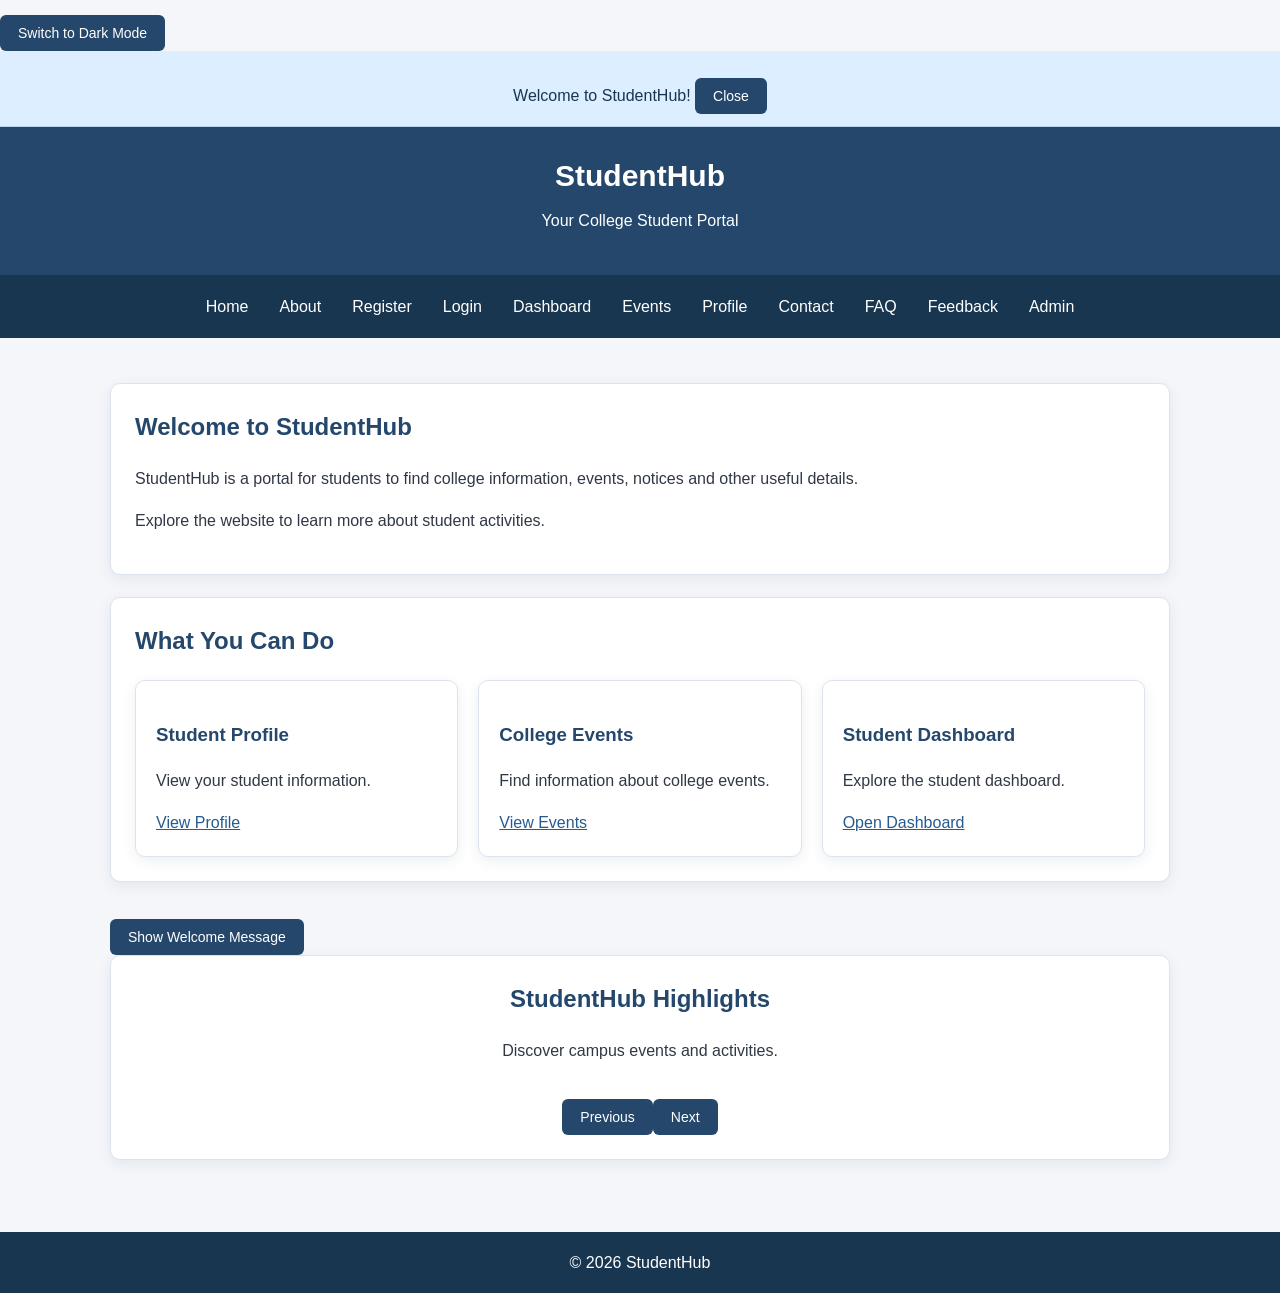
<file: Studenthub/html/index.html>
<!DOCTYPE html>
<html lang="en">
<head>
    <meta charset="UTF-8">
    <meta name="viewport" content="width=device-width, initial-scale=1.0">
    <title>StudentHub - Home</title>
    <link rel="stylesheet" href="../css/style.css">
</head>
<body>
    <header>
        <h1>StudentHub</h1>
        <p>Your College Student Portal</p>
    </header>

    <nav aria-label="Main navigation">
        <ul>
            <li><a href="index.html">Home</a></li>
            <li><a href="about.html">About</a></li>
            <li><a href="register.html">Register</a></li>
            <li><a href="login.html">Login</a></li>
            <li><a href="dashboard.html">Dashboard</a></li>
            <li><a href="events.html">Events</a></li>
            <li><a href="profile.html">Profile</a></li>
            <li><a href="contact.html">Contact</a></li>
            <li><a href="faq.html">FAQ</a></li>
            <li><a href="feedback.html">Feedback</a></li>
            <li><a href="admin.html">Admin</a></li>
        </ul>
    </nav>

    <main>
        <section>
            <h2>Welcome to StudentHub</h2>
            <p>StudentHub is a portal for students to find college
            information, events, notices and other useful details.</p>
            <p>Explore the website to learn more about student activities.</p>
        </section>

        <section>
            <h2>What You Can Do</h2>
            <div class="grid-container">
                <article class="card">
                    <h3>Student Profile</h3>
                    <p>View your student information.</p>
                    <a href="profile.html">View Profile</a>
                </article>

                <article class="card">
                    <h3>College Events</h3>
                    <p>Find information about college events.</p>
                    <a href="events.html">View Events</a>
                </article>

                <article class="card">
                    <h3>Student Dashboard</h3>
                    <p>Explore the student dashboard.</p>
                    <a href="dashboard.html">Open Dashboard</a>
                </article>
            </div>
        </section>
    </main>

    <footer>
        <p>&copy; 2026 StudentHub</p>
    </footer>
    <script src="../js/app.js"></script>
</body>
</html>
</file>
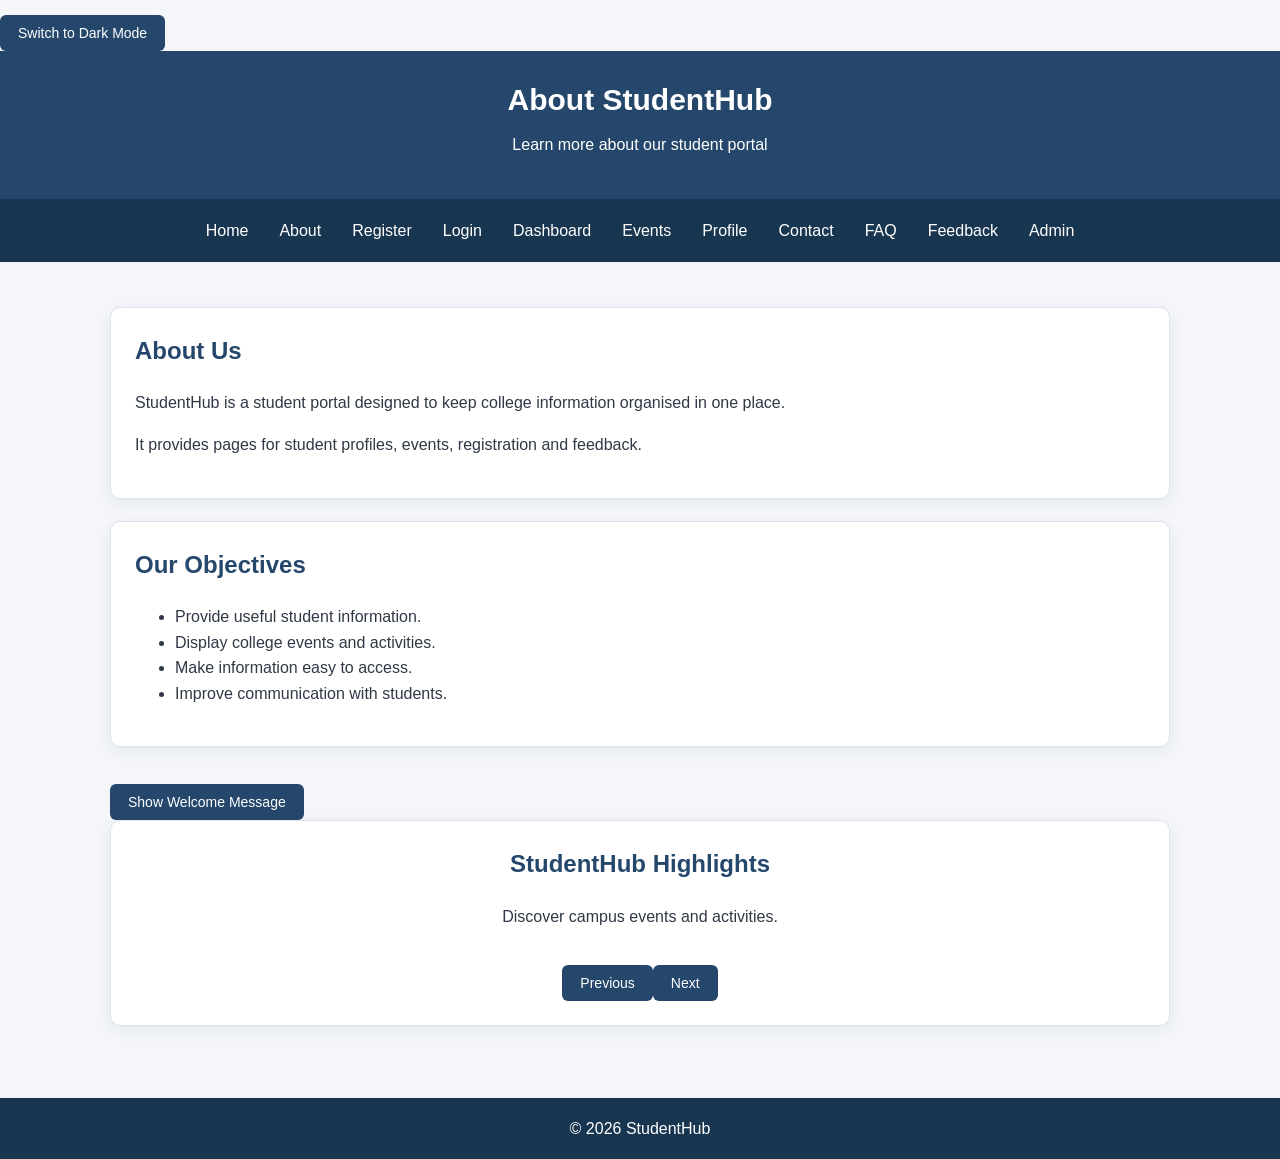
<file: Studenthub/html/about.html>
<!DOCTYPE html>
<html lang="en">
<head>
    <meta charset="UTF-8">
    <meta name="viewport" content="width=device-width, initial-scale=1.0">
    <title>StudentHub - About</title>
    <link rel="stylesheet" href="../css/style.css">
</head>
<body>
    <header>
        <h1>About StudentHub</h1>
        <p>Learn more about our student portal</p>
    </header>

    <nav aria-label="Main navigation">
        <ul>
            <li><a href="index.html">Home</a></li>
            <li><a href="about.html">About</a></li>
            <li><a href="register.html">Register</a></li>
            <li><a href="login.html">Login</a></li>
            <li><a href="dashboard.html">Dashboard</a></li>
            <li><a href="events.html">Events</a></li>
            <li><a href="profile.html">Profile</a></li>
            <li><a href="contact.html">Contact</a></li>
            <li><a href="faq.html">FAQ</a></li>
            <li><a href="feedback.html">Feedback</a></li>
            <li><a href="admin.html">Admin</a></li>
        </ul>
    </nav>

    <main>
        <section>
            <h2>About Us</h2>
            <p>StudentHub is a student portal designed to keep
            college information organised in one place.</p>
            <p>It provides pages for student profiles, events,
            registration and feedback.</p>
        </section>

        <section>
            <h2>Our Objectives</h2>
            <ul>
                <li>Provide useful student information.</li>
                <li>Display college events and activities.</li>
                <li>Make information easy to access.</li>
                <li>Improve communication with students.</li>
            </ul>
        </section>
    </main>

    <footer>
        <p>&copy; 2026 StudentHub</p>
    </footer>
    <script src="../js/app.js"></script>
</body>
</html>
</file>
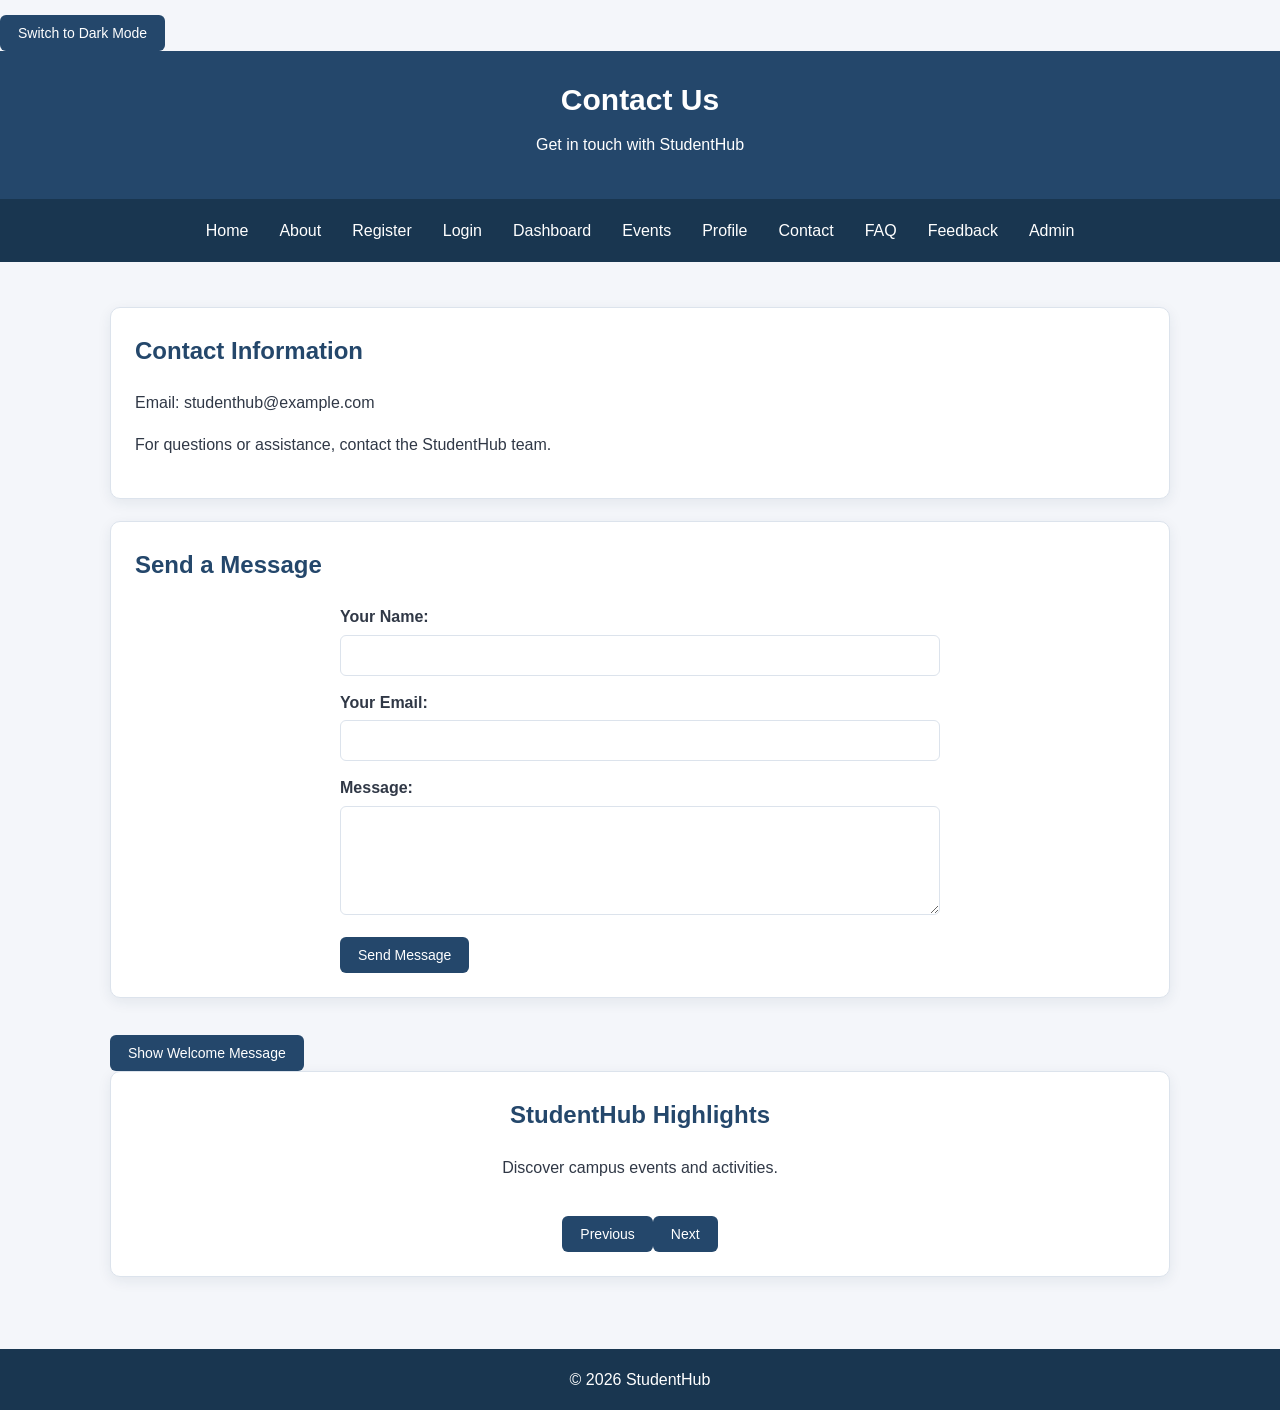
<file: Studenthub/html/contact.html>
<!DOCTYPE html>
<html lang="en">
<head>
    <meta charset="UTF-8">
    <meta name="viewport" content="width=device-width, initial-scale=1.0">
    <title>StudentHub - Contact</title>
    <link rel="stylesheet" href="../css/style.css">
</head>
<body>
    <header>
        <h1>Contact Us</h1>
        <p>Get in touch with StudentHub</p>
    </header>

    <nav aria-label="Main navigation">
        <ul>
            <li><a href="index.html">Home</a></li>
            <li><a href="about.html">About</a></li>
            <li><a href="register.html">Register</a></li>
            <li><a href="login.html">Login</a></li>
            <li><a href="dashboard.html">Dashboard</a></li>
            <li><a href="events.html">Events</a></li>
            <li><a href="profile.html">Profile</a></li>
            <li><a href="contact.html">Contact</a></li>
            <li><a href="faq.html">FAQ</a></li>
            <li><a href="feedback.html">Feedback</a></li>
            <li><a href="admin.html">Admin</a></li>
        </ul>
    </nav>

    <main>
        <section>
            <h2>Contact Information</h2>
            <p>Email: studenthub@example.com</p>
            <p>For questions or assistance, contact the StudentHub team.</p>
        </section>

        <section>
            <h2>Send a Message</h2>

            <form action="#" method="post">
                <label for="name">Your Name:</label>
                <input type="text" id="name" name="name" required>

                <label for="email">Your Email:</label>
                <input type="email" id="email" name="email" required>

                <label for="message">Message:</label>
                <textarea id="message" name="message" rows="5" required></textarea>

                <button type="submit">Send Message</button>
            </form>
        </section>
    </main>

    <footer>
        <p>&copy; 2026 StudentHub</p>
    </footer>
    <script src="../js/app.js"></script>
</body>
</html>
</file>
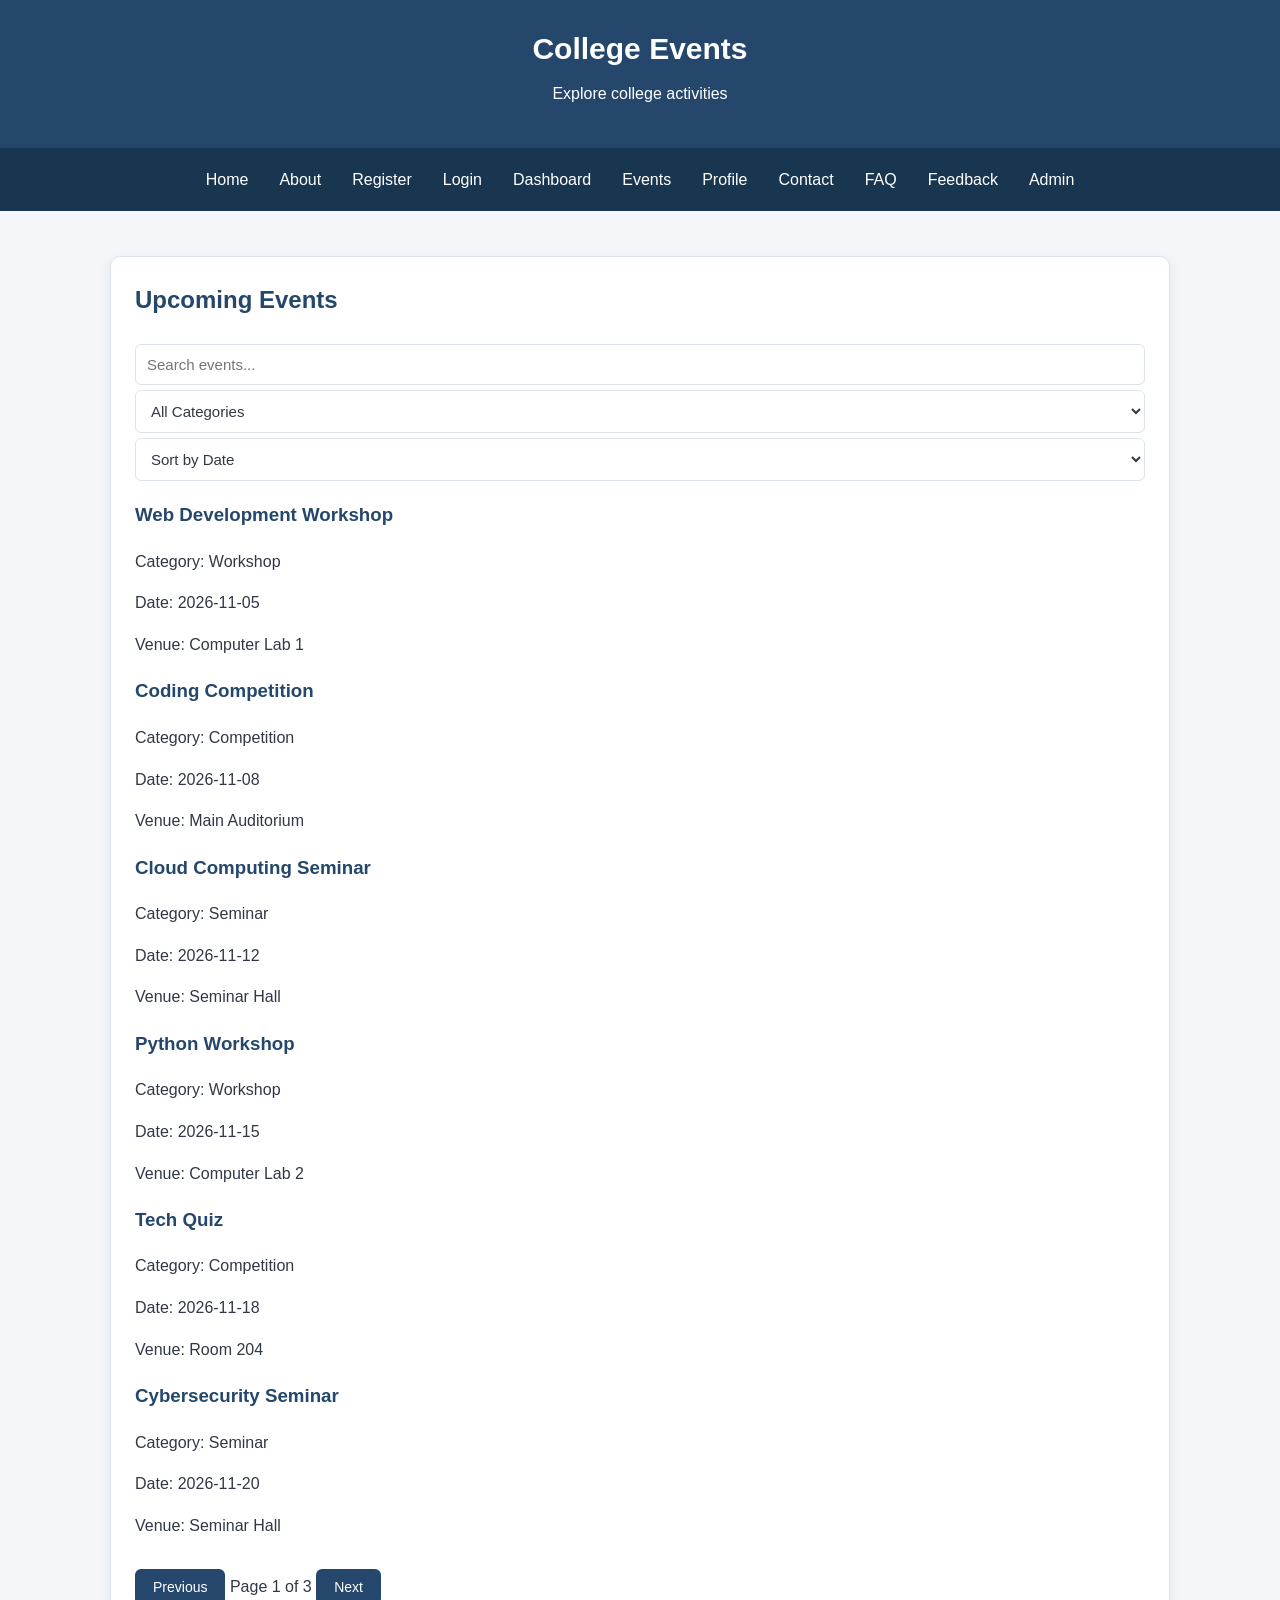
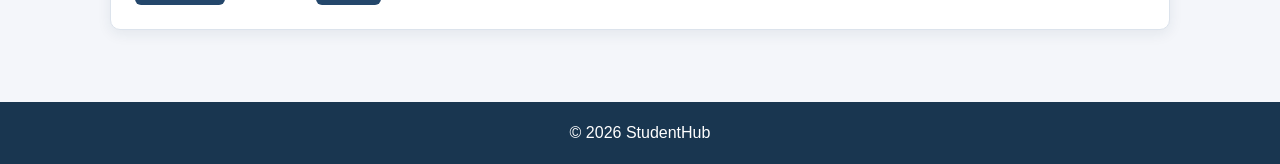
<file: Studenthub/html/events.html>
<!DOCTYPE html>
<html lang="en">
<head>
    <meta charset="UTF-8">
    <meta name="viewport" content="width=device-width, initial-scale=1.0">
    <title>StudentHub - Events</title>
    <link rel="stylesheet" href="../css/style.css">
</head>
<body>
    <header>
        <h1>College Events</h1>
        <p>Explore college activities</p>
    </header>

    <nav aria-label="Main navigation">
        <ul>
            <li><a href="index.html">Home</a></li>
            <li><a href="about.html">About</a></li>
            <li><a href="register.html">Register</a></li>
            <li><a href="login.html">Login</a></li>
            <li><a href="dashboard.html">Dashboard</a></li>
            <li><a href="events.html">Events</a></li>
            <li><a href="profile.html">Profile</a></li>
            <li><a href="contact.html">Contact</a></li>
            <li><a href="faq.html">FAQ</a></li>
            <li><a href="feedback.html">Feedback</a></li>
            <li><a href="admin.html">Admin</a></li>
        </ul>
    </nav>

    
<main>
    <section>
        <h2>Upcoming Events</h2>

        <div class="event-controls">
            <input
                type="text"
                id="search"
                placeholder="Search events..."
            >

            <select id="category">
                <option value="all">All Categories</option>
                <option value="Workshop">Workshop</option>
                <option value="Competition">Competition</option>
                <option value="Seminar">Seminar</option>
            </select>

            <select id="sort">
                <option value="date">Sort by Date</option>
                <option value="title">Sort by Title</option>
            </select>
        </div>

        <p id="status" role="status">Loading events...</p>

        <div id="event-list" class="event-list"></div>

        <div class="pagination">
            <button id="prev" type="button">Previous</button>
            <span id="page-number">Page 1</span>
            <button id="next" type="button">Next</button>
        </div>
    </section>
</main>

    <footer>
        <p>&copy; 2026 StudentHub</p>
    </footer>
    <script src="../js/events.js"></script>
    <script src="../js/app.js"></script>
</body>
</html>
</file>
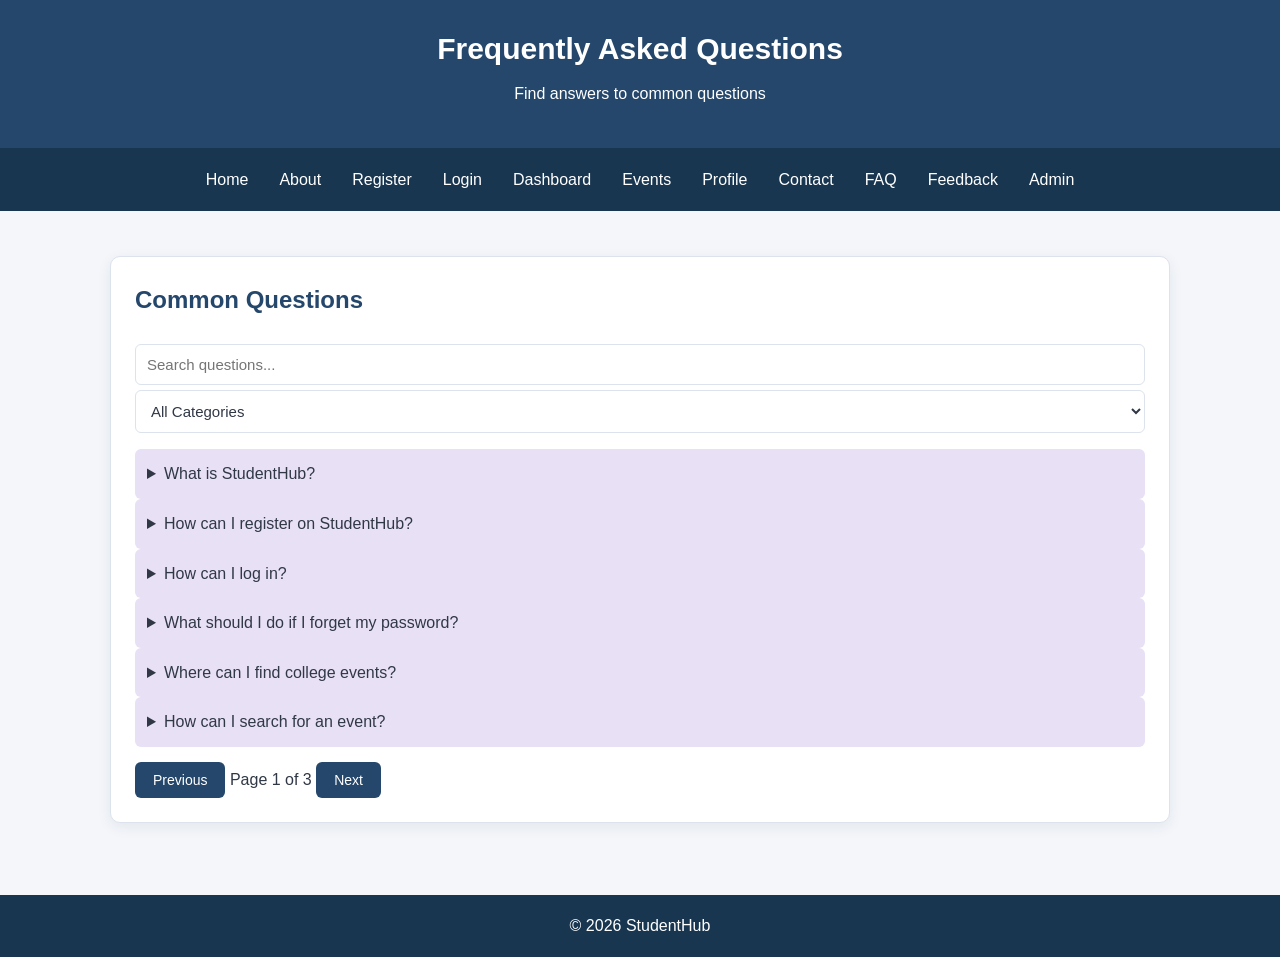
<file: Studenthub/html/faq.html>
<!DOCTYPE html>
<html lang="en">
<head>
    <meta charset="UTF-8">
    <meta name="viewport" content="width=device-width, initial-scale=1.0">
    <title>StudentHub - FAQ</title>
    <link rel="stylesheet" href="../css/style.css">
</head>
<body>
    <header>
        <h1>Frequently Asked Questions</h1>
        <p>Find answers to common questions</p>
    </header>

    <nav aria-label="Main navigation">
        <ul>
            <li><a href="index.html">Home</a></li>
            <li><a href="about.html">About</a></li>
            <li><a href="register.html">Register</a></li>
            <li><a href="login.html">Login</a></li>
            <li><a href="dashboard.html">Dashboard</a></li>
            <li><a href="events.html">Events</a></li>
            <li><a href="profile.html">Profile</a></li>
            <li><a href="contact.html">Contact</a></li>
            <li><a href="faq.html">FAQ</a></li>
            <li><a href="feedback.html">Feedback</a></li>
            <li><a href="admin.html">Admin</a></li>
        </ul>
    </nav>

    
<main>
    <section>
        <h2>Common Questions</h2>

        <div class="event-controls">
            <input
                type="text"
                id="search"
                placeholder="Search questions..."
            >

            <select id="category">
                <option value="all">All Categories</option>
                <option value="General">General</option>
                <option value="Account">Account</option>
                <option value="Events">Events</option>
                <option value="Notices">Notices</option>
                <option value="Students">Students</option>
                <option value="FAQs">FAQs</option>
                <option value="Technical">Technical</option>
            </select>
        </div>

        <p id="status" role="status">Loading FAQs...</p>

        <div id="faq-list" class="event-list"></div>

        <div class="pagination">
            <button id="prev" type="button">Previous</button>
            <span id="page-number">Page 1</span>
            <button id="next" type="button">Next</button>
        </div>
    </section>
</main>


    <footer>
        <p>&copy; 2026 StudentHub</p>
    </footer>
    <script src="../js/faqs.js"></script>
    <script src="../js/app.js"></script>
</body>
</html>
</file>
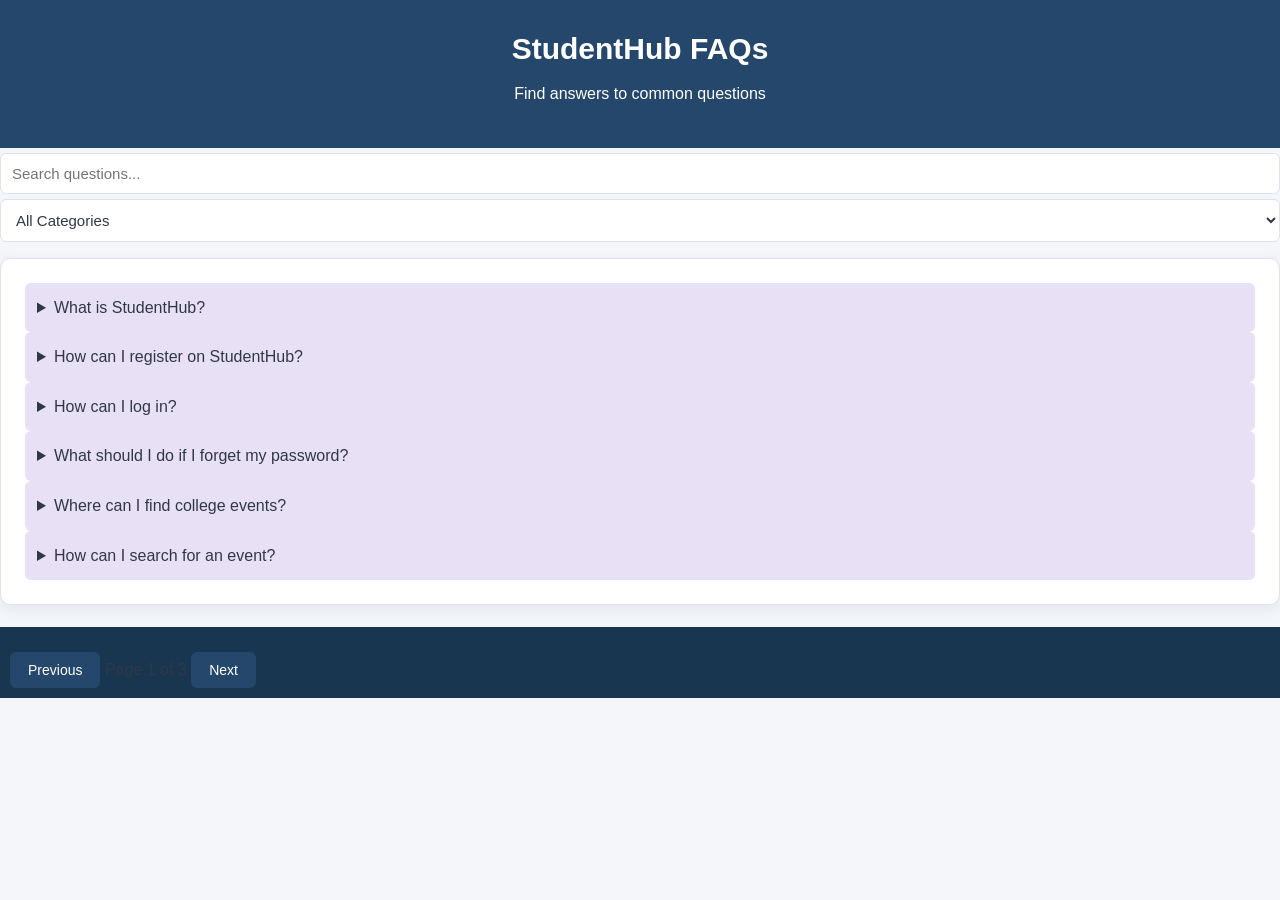
<file: Studenthub/html/faqs.html>
<!DOCTYPE html>
<html lang="en">
<head>
    <meta charset="UTF-8">
    <meta name="viewport" content="width=device-width, initial-scale=1.0">
    <title>StudentHub - FAQs</title>
    <link rel="stylesheet" href="../css/style.css">
</head>
<body>

    <header>
        <h1>StudentHub FAQs</h1>
        <p>Find answers to common questions</p>
    </header>

    <div class="event-controls">
        <input type="text" id="search" placeholder="Search questions...">

        <select id="category">
            <option value="all">All Categories</option>
            <option value="General">General</option>
            <option value="Account">Account</option>
            <option value="Events">Events</option>
            <option value="Notices">Notices</option>
            <option value="Students">Students</option>
            <option value="FAQs">FAQs</option>
            <option value="Technical">Technical</option>
        </select>
    </div>

    <p id="status" role="status">Loading FAQs...</p>

    <section id="faq-list" class="event-list"></section>

    <nav class="pagination" aria-label="FAQ pages">
        <button id="prev">Previous</button>
        <span id="page-number">Page 1</span>
        <button id="next">Next</button>
    </nav>

    <script src="../js/faqs.js"></script>
</body>
</html>
</file>
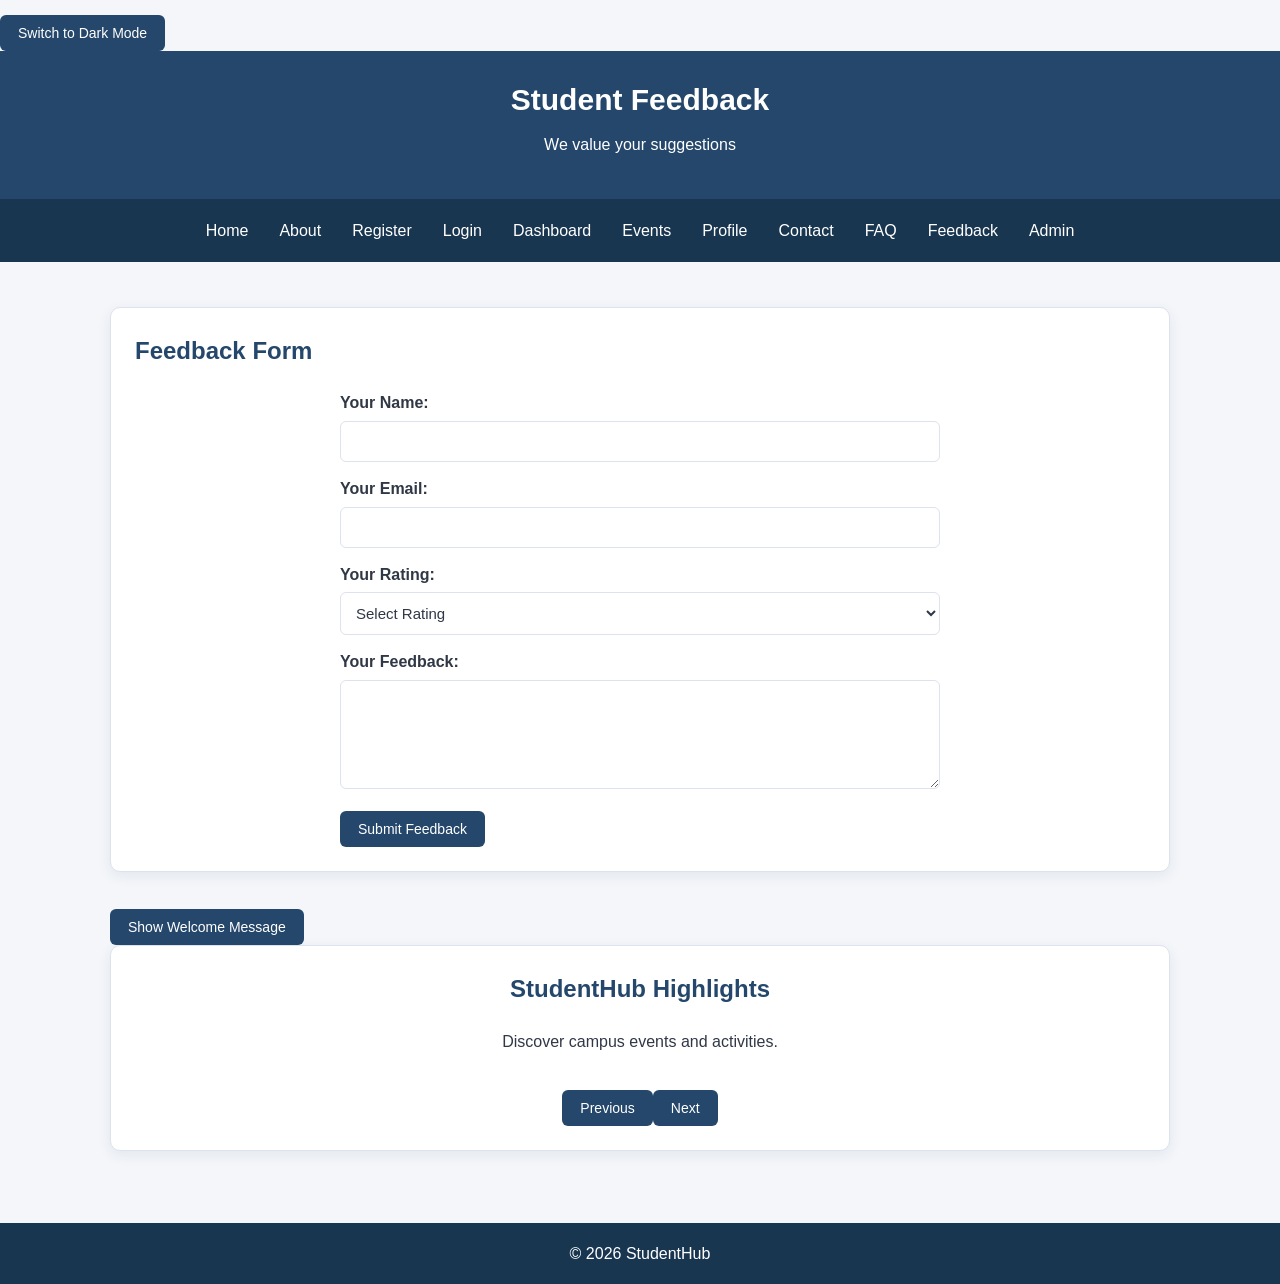
<file: Studenthub/html/feedback.html>
<!DOCTYPE html>
<html lang="en">
<head>
    <meta charset="UTF-8">
    <meta name="viewport" content="width=device-width, initial-scale=1.0">
    <title>StudentHub - Feedback</title>
    <link rel="stylesheet" href="../css/style.css">
</head>
<body>
    <header>
        <h1>Student Feedback</h1>
        <p>We value your suggestions</p>
    </header>

    <nav aria-label="Main navigation">
        <ul>
            <li><a href="index.html">Home</a></li>
            <li><a href="about.html">About</a></li>
            <li><a href="register.html">Register</a></li>
            <li><a href="login.html">Login</a></li>
            <li><a href="dashboard.html">Dashboard</a></li>
            <li><a href="events.html">Events</a></li>
            <li><a href="profile.html">Profile</a></li>
            <li><a href="contact.html">Contact</a></li>
            <li><a href="faq.html">FAQ</a></li>
            <li><a href="feedback.html">Feedback</a></li>
            <li><a href="admin.html">Admin</a></li>
        </ul>
    </nav>

    <main>
        <section>
            <h2>Feedback Form</h2>

            <form action="#" method="post">
                <label for="name">Your Name:</label>
                <input type="text" id="name" name="name" required>

                <label for="email">Your Email:</label>
                <input type="email" id="email" name="email" required>

                <label for="rating">Your Rating:</label>
                <select id="rating" name="rating" required>
                    <option value="">Select Rating</option>
                    <option value="5">Excellent</option>
                    <option value="4">Very Good</option>
                    <option value="3">Good</option>
                    <option value="2">Average</option>
                    <option value="1">Poor</option>
                </select>

                <label for="comments">Your Feedback:</label>
                <textarea id="comments" name="comments" rows="5" required></textarea>

                <button type="submit">Submit Feedback</button>
            </form>
        </section>
    </main>

    <footer>
        <p>&copy; 2026 StudentHub</p>
    </footer>
    <script src="../js/app.js"></script>
</body>
</html>
</file>
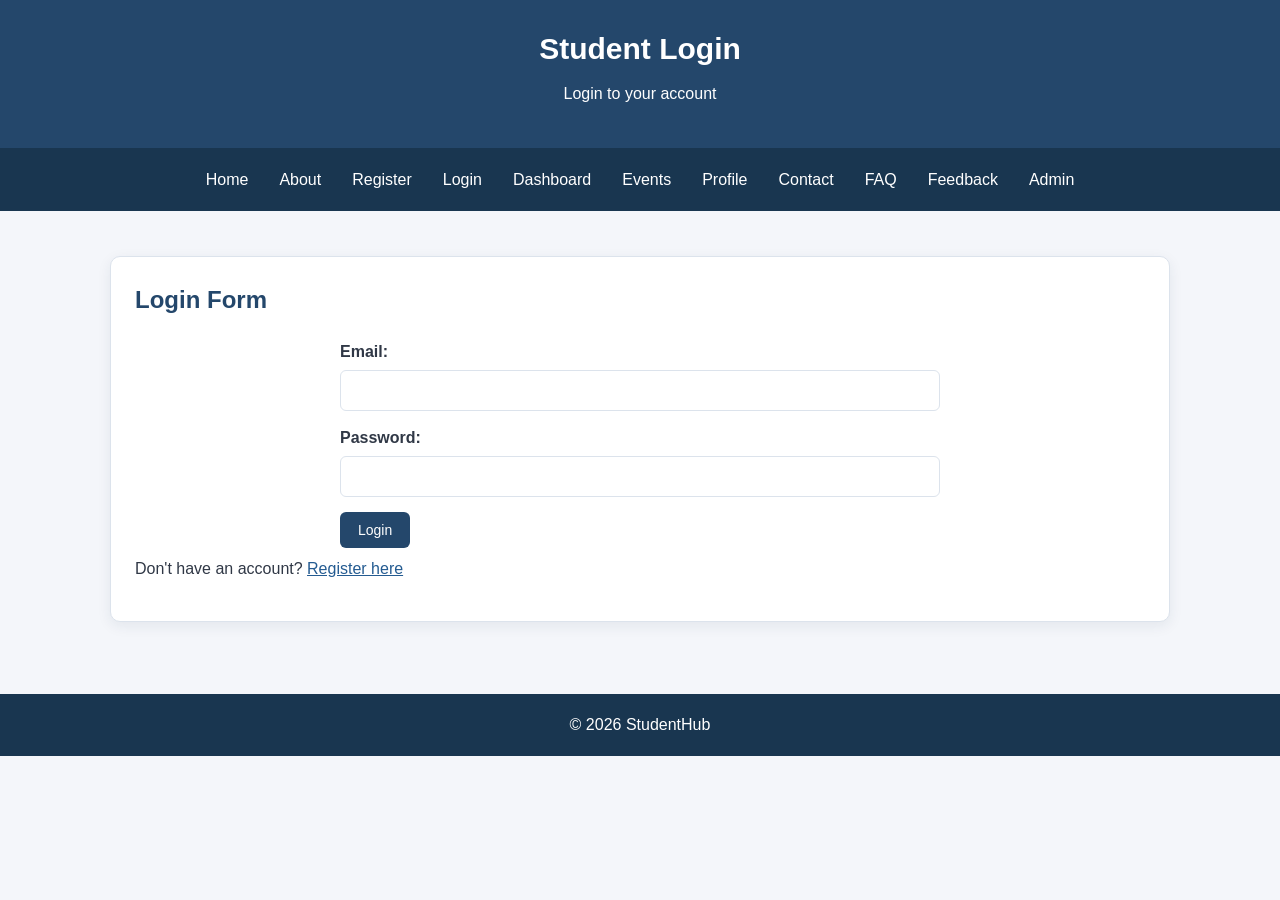
<file: Studenthub/html/login.html>
<!DOCTYPE html>
<html lang="en">
<head>
    <meta charset="UTF-8">
    <meta name="viewport" content="width=device-width, initial-scale=1.0">
    <title>StudentHub - Login</title>
    <link rel="stylesheet" href="../css/style.css">
</head>
<body>
    <header>
        <h1>Student Login</h1>
        <p>Login to your account</p>
    </header>

    <nav aria-label="Main navigation">
        <ul>
            <li><a href="index.html">Home</a></li>
            <li><a href="about.html">About</a></li>
            <li><a href="register.html">Register</a></li>
            <li><a href="login.html">Login</a></li>
            <li><a href="dashboard.php">Dashboard</a></li>
            <li><a href="events.html">Events</a></li>
            <li><a href="profile.html">Profile</a></li>
            <li><a href="contact.html">Contact</a></li>
            <li><a href="faq.html">FAQ</a></li>
            <li><a href="feedback.html">Feedback</a></li>
            <li><a href="admin.php">Admin</a></li>
        </ul>
    </nav>

    <main>
        <section>
            <h2>Login Form</h2>

            <p id="login-message" class="error" role="alert" hidden>
                Invalid email or password. Please try again.
            </p>

            <p id="timeout-message" role="status" hidden>
                Your session expired. Please log in again.
            </p>

            <p id="logout-message" role="status" hidden>
                You have been logged out successfully.
            </p>

            <form action="../php/login.php" method="post">
                <label for="email">Email:</label>
                <input type="email" id="email" name="email" required>

                <label for="password">Password:</label>
                <input type="password" id="password" name="password" required>

                <button type="submit">Login</button>
            </form>

            <p>Don't have an account?
                <a href="register.html">Register here</a>
            </p>
        </section>
    </main>

    <footer>
        <p>&copy; 2026 StudentHub</p>
    </footer>

    <script>
        const params = new URLSearchParams(window.location.search);

        if (params.get("error") === "1") {
            document.getElementById("login-message").hidden = false;
        }
        if (params.get("timeout") === "1") {
            document.getElementById("timeout-message").hidden = false;
        }
        if (params.get("loggedout") === "1") {
            document.getElementById("logout-message").hidden = false;
        }
    </script>
</body>
</html>
</file>
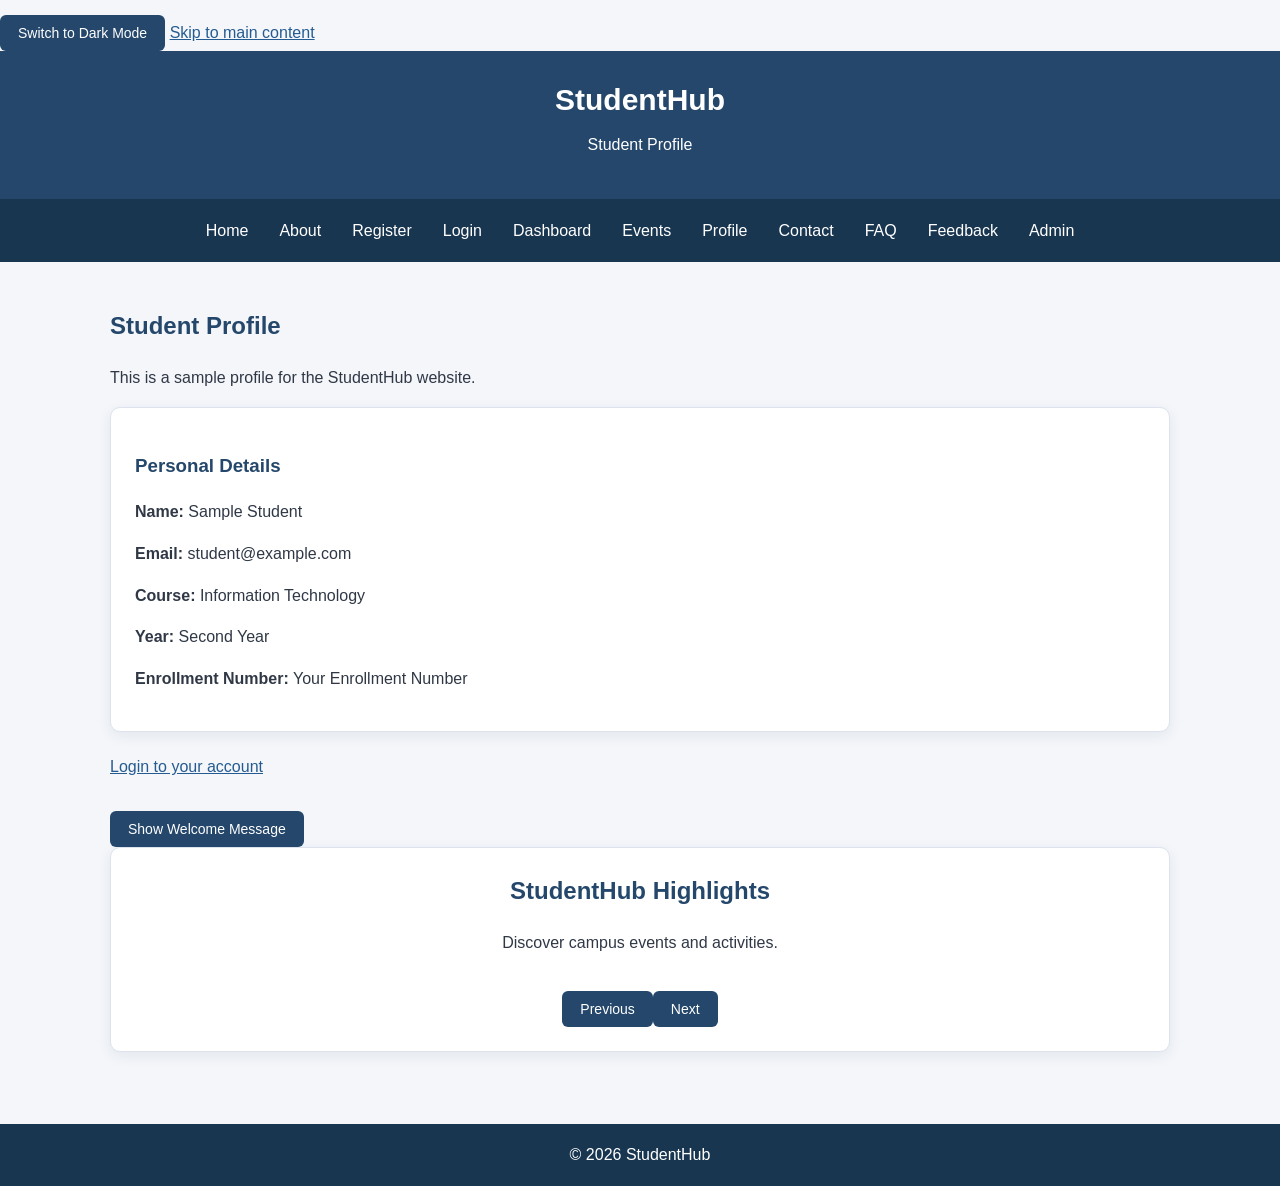
<file: Studenthub/html/profile.html>
<!DOCTYPE html>
<html lang="en">
<head>
    <meta charset="UTF-8">
    <meta name="viewport" content="width=device-width, initial-scale=1.0">
    <title>Profile | StudentHub</title>
    <link rel="stylesheet" href="../css/style.css">
</head>
<body>

    <a href="#main-content">Skip to main content</a>

    <header>
        <h1>StudentHub</h1>
        <p>Student Profile</p>
    </header>

    <nav aria-label="Main navigation">
        <ul>
            <li><a href="index.html">Home</a></li>
            <li><a href="about.html">About</a></li>
            <li><a href="register.html">Register</a></li>
            <li><a href="login.html">Login</a></li>
            <li><a href="dashboard.html">Dashboard</a></li>
            <li><a href="events.html">Events</a></li>
            <li><a href="profile.html" aria-current="page">Profile</a></li>
            <li><a href="contact.html">Contact</a></li>
            <li><a href="faq.html">FAQ</a></li>
            <li><a href="feedback.html">Feedback</a></li>
            <li><a href="admin.html">Admin</a></li>
        </ul>
    </nav>

    <main id="main-content">
        <h2>Student Profile</h2>
        <p>This is a sample profile for the StudentHub website.</p>

        <section>
            <h3>Personal Details</h3>

            <p><strong>Name:</strong> Sample Student</p>
            <p><strong>Email:</strong> student@example.com</p>
            <p><strong>Course:</strong> Information Technology</p>
            <p><strong>Year:</strong> Second Year</p>
            <p><strong>Enrollment Number:</strong> Your Enrollment Number</p>
        </section>

        <p><a href="login.html">Login to your account</a></p>
    </main>

    <footer>
        <p>&copy; 2026 StudentHub</p>
    </footer>
    <script src="../js/app.js"></script>
</body>
</html>
</file>
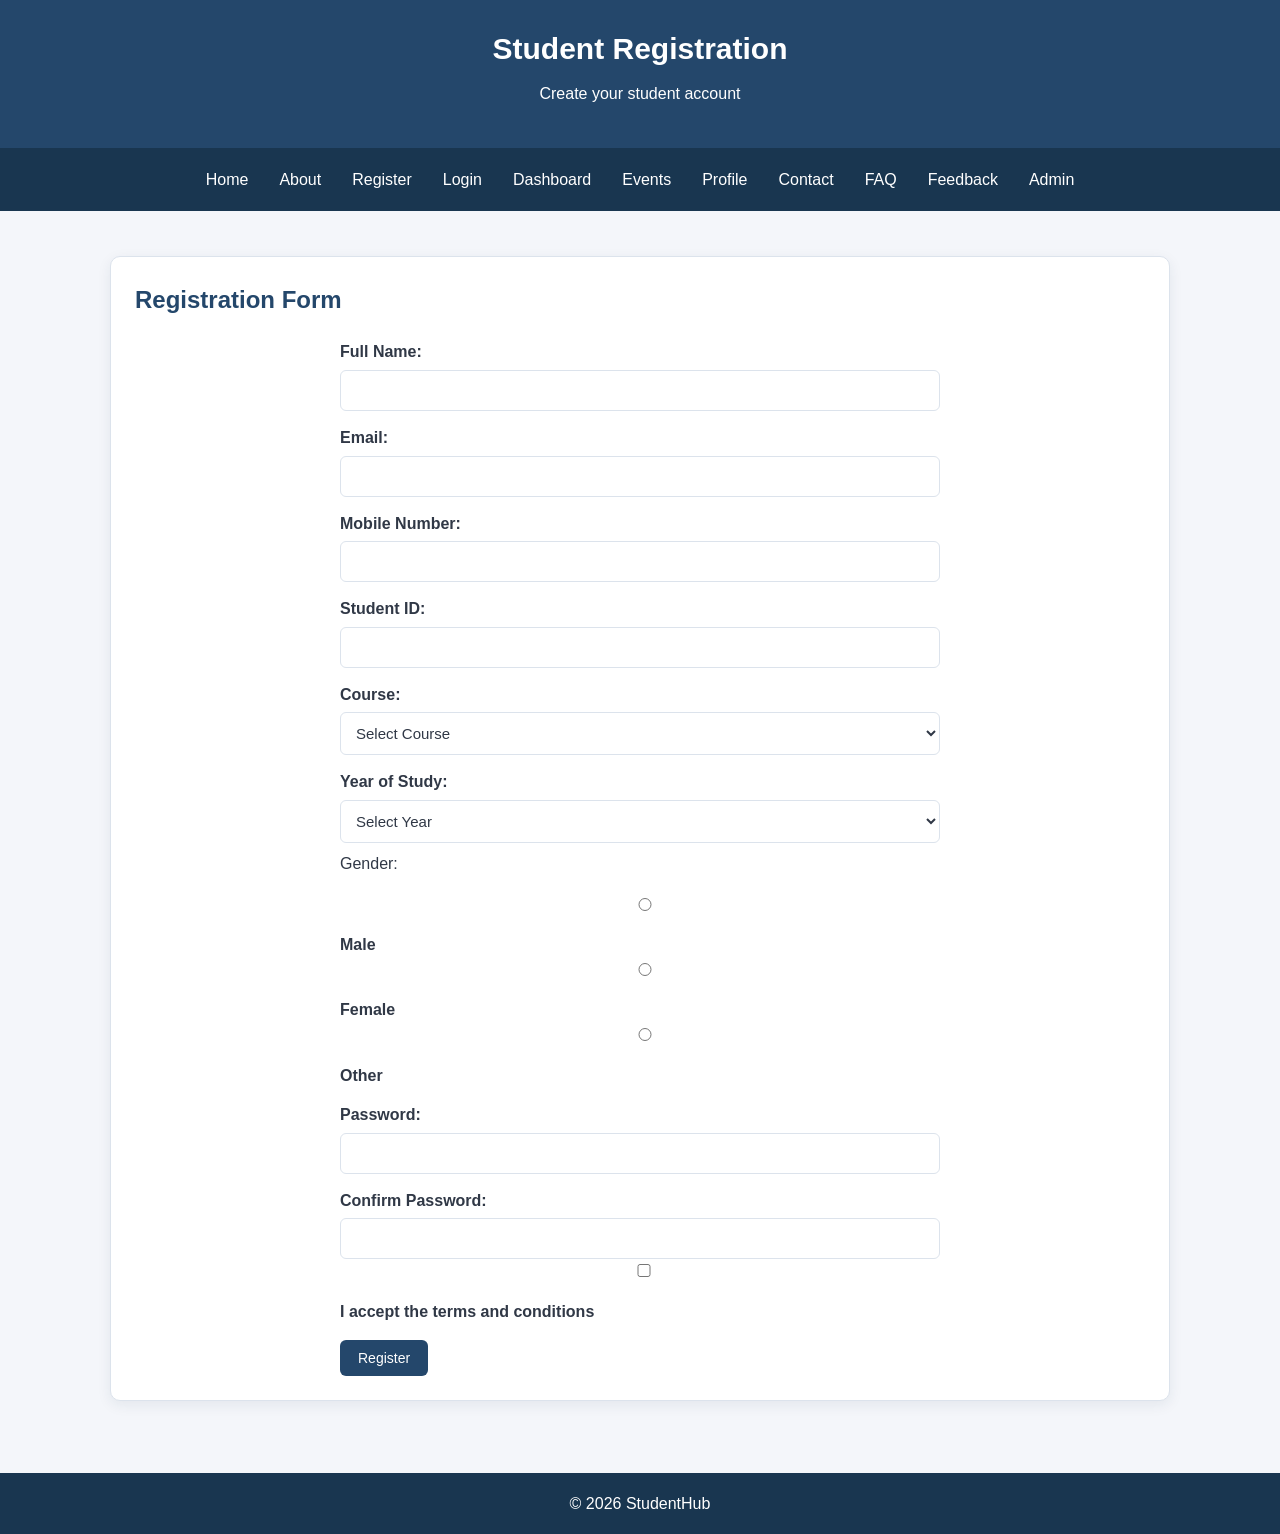
<file: Studenthub/html/register.html>
<!DOCTYPE html>
<html lang="en">
<head>
    <meta charset="UTF-8">
    <meta name="viewport" content="width=device-width, initial-scale=1.0">
    <title>StudentHub - Register</title>
    <link rel="stylesheet" href="../css/style.css">
</head>
<body>

    <header>
        <h1>Student Registration</h1>
        <p>Create your student account</p>
    </header>

    <nav aria-label="Main navigation">
        <ul>
            <li><a href="index.html">Home</a></li>
            <li><a href="about.html">About</a></li>
            <li><a href="register.html">Register</a></li>
            <li><a href="login.html">Login</a></li>
            <li><a href="dashboard.php">Dashboard</a></li>
            <li><a href="events.html">Events</a></li>
            <li><a href="profile.html">Profile</a></li>
            <li><a href="contact.html">Contact</a></li>
            <li><a href="faq.html">FAQ</a></li>
            <li><a href="feedback.html">Feedback</a></li>
            <li><a href="admin.html">Admin</a></li>
        </ul>
    </nav>

    <main>
        <section>
            <h2>Registration Form</h2>

            <form action="../php/register.php" method="POST" novalidate>

                <label for="name">Full Name:</label>
                <input type="text" id="name" name="name" required>

                <label for="email">Email:</label>
                <input type="email" id="email" name="email" required>

                <label for="mobile">Mobile Number:</label>
                <input type="tel" id="mobile" name="mobile" required>

                <label for="id">Student ID:</label>
                <input type="text" id="id" name="student_id" required>

                <label for="course">Course:</label>
                <select id="course" name="course" required>
                    <option value="">Select Course</option>
                    <option value="IT">Information Technology</option>
                    <option value="CE">Computer Engineering</option>
                    <option value="CSE">Computer Science</option>
                </select>

                <label for="year">Year of Study:</label>
                <select id="year" name="year" required>
                    <option value="">Select Year</option>
                    <option value="1">First Year</option>
                    <option value="2">Second Year</option>
                    <option value="3">Third Year</option>
                    <option value="4">Fourth Year</option>
                </select>

                <p>Gender:</p>

                <input type="radio" id="male" name="gender"
                       value="Male">
                <label for="male">Male</label>

                <input type="radio" id="female" name="gender"
                       value="Female">
                <label for="female">Female</label>

                <input type="radio" id="other" name="gender"
                       value="Other">
                <label for="other">Other</label>

                <label for="password">Password:</label>
                <input type="password" id="password"
                       name="password" required>

                <label for="confirmPassword">Confirm Password:</label>
                <input type="password" id="confirmPassword"
                       name="confirm_password" required>

                <input type="checkbox" id="terms"
                       name="terms" value="yes">
                <label for="terms">I accept the terms and conditions</label>

                <button type="submit">Register</button>

            </form>
        </section>
    </main>

    <footer>
        <p>&copy; 2026 StudentHub</p>
    </footer>

</body>
</html>
</file>
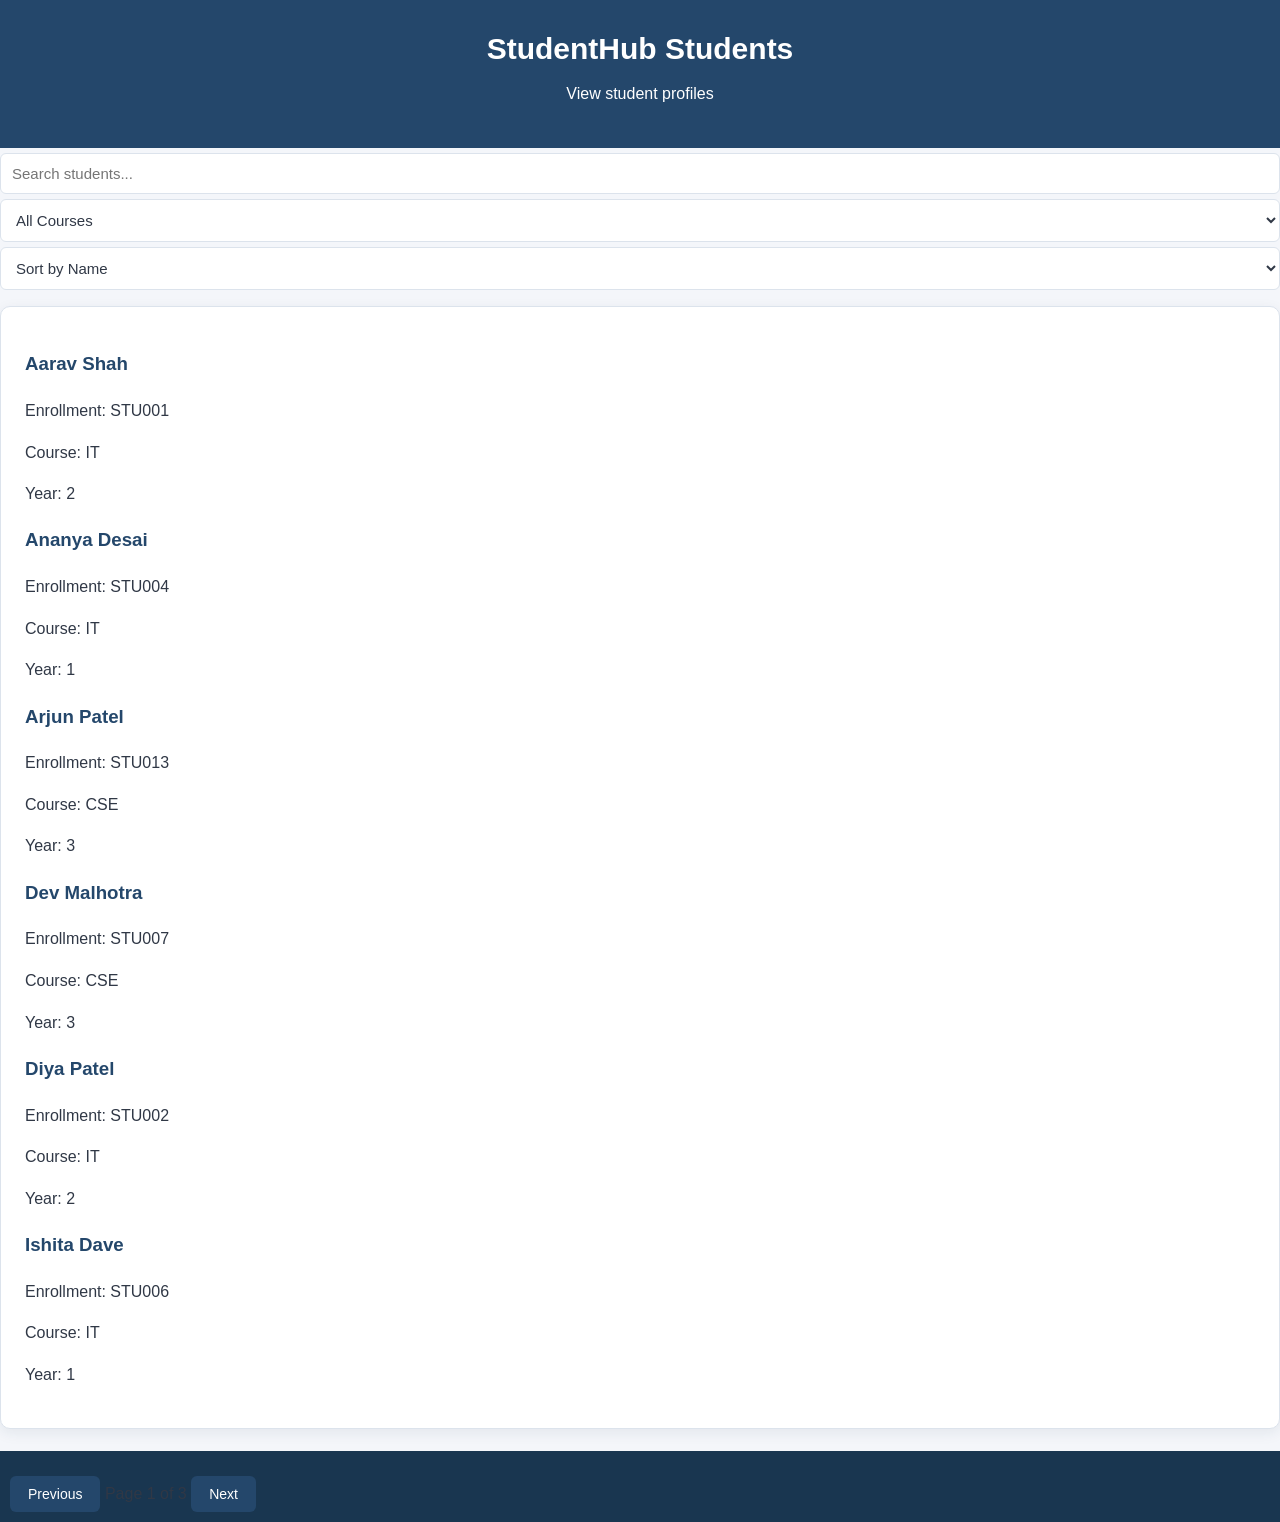
<file: Studenthub/html/students.html>
<!DOCTYPE html>
<html lang="en">
<head>
    <meta charset="UTF-8">
    <meta name="viewport" content="width=device-width, initial-scale=1.0">
    <title>StudentHub - Students</title>
    <link rel="stylesheet" href="../css/style.css">
</head>
<body>

    <header>
        <h1>StudentHub Students</h1>
        <p>View student profiles</p>
    </header>

    <div class="event-controls">
        <input type="text" id="search" placeholder="Search students...">

        <select id="course">
            <option value="all">All Courses</option>
            <option value="IT">IT</option>
            <option value="CSE">CSE</option>
        </select>

        <select id="sort">
            <option value="name">Sort by Name</option>
            <option value="year">Sort by Year</option>
        </select>
    </div>

    <p id="status" role="status">Loading students...</p>

    <section id="student-list" class="event-list"></section>

    <nav class="pagination" aria-label="Student pages">
        <button id="prev">Previous</button>
        <span id="page-number">Page 1</span>
        <button id="next">Next</button>
    </nav>

    <script src="../js/students.js"></script>
</body>
</html>
</file>
<file: Studenthub/css/style.css>
* {
    box-sizing: border-box;
}

:root {
    --background: #f4f6fa;
    --surface: #ffffff;
    --text: #303846;
    --heading: #24476b;
    --border: #dce3ec;
    --nav: #193650;
    --button: #24476b;
    --button-hover: #193650;
    --link: #245b91;
    --shadow: 0 4px 14px rgba(30, 55, 80, 0.08);
}

body.dark-mode {
    --background: #171d29;
    --surface: #222c3b;
    --text: #e4eaf2;
    --heading: #a9c9f1;
    --border: #3a475a;
    --nav: #111824;
    --button: #426c9e;
    --button-hover: #527fb2;
    --link: #a9ceff;
    --shadow: 0 4px 14px rgba(0, 0, 0, 0.18);
}

body {
    margin: 0;
    font-family: Arial, sans-serif;
    background-color: var(--background);
    color: var(--text);
    line-height: 1.6;
    transition: background-color 0.25s, color 0.25s;
}

/* Header */
header {
    background-color: var(--heading);
    color: white;
    text-align: center;
    padding: 25px 15px;
}

header h1 {
    margin: 0;
    font-size: 30px;
}

/* Navigation bar */
nav {
    background-color: var(--nav);
    padding: 10px;
}

nav ul {
    list-style: none;
    margin: 0;
    padding: 0;
    display: flex;
    flex-direction: row;
    justify-content: center;
    align-items: center;
    flex-wrap: wrap;
    gap: 5px;
}

nav ul li {
    display: block;
}

nav a {
    display: block;
    color: white;
    text-decoration: none;
    padding: 9px 13px;
    border-radius: 5px;
    transition: background-color 0.2s;
}

nav a:hover {
    background-color: #38658e;
}

/* Main content */
main {
    max-width: 1100px;
    margin: 25px auto;
    padding: 20px;
}

h2,
h3 {
    color: var(--heading);
}

h2 {
    margin-top: 0;
}

p {
    margin-top: 8px;
}

/* Sections */
section {
    background-color: var(--surface);
    color: var(--text);
    padding: 24px;
    margin-bottom: 22px;
    border: 1px solid var(--border);
    border-radius: 10px;
    box-shadow: var(--shadow);
}

/* Cards */
.card {
    background-color: var(--surface);
    color: var(--text);
    padding: 20px;
    border: 1px solid var(--border);
    border-radius: 10px;
    box-shadow: var(--shadow);
    transition: transform 0.2s, box-shadow 0.2s;
}

.card:hover {
    transform: translateY(-3px);
}

/* Grid layout */
.grid-container {
    display: grid;
    grid-template-columns: repeat(3, minmax(0, 1fr));
    gap: 20px;
}

/* Forms */
form {
    max-width: 600px;
    margin: 0 auto;
}

label {
    display: block;
    margin-top: 14px;
    font-weight: bold;
}

input,
select,
textarea {
    width: 100%;
    padding: 11px;
    margin-top: 5px;
    border: 1px solid var(--border);
    border-radius: 6px;
    background-color: var(--surface);
    color: var(--text);
    font-family: Arial, sans-serif;
    font-size: 15px;
}

input:focus,
select:focus,
textarea:focus {
    outline: 2px solid #739bd0;
    border-color: #739bd0;
}

textarea {
    resize: vertical;
}

/* Buttons */
button {
    background-color: var(--button);
    color: white;
    padding: 10px 18px;
    margin-top: 15px;
    border: none;
    border-radius: 6px;
    cursor: pointer;
    font-size: 14px;
    transition: background-color 0.2s;
}

button:hover {
    background-color: var(--button-hover);
}

button:focus-visible,
a:focus-visible {
    outline: 3px solid #82b8ff;
    outline-offset: 3px;
}

/* Links */
a {
    color: var(--link);
}

nav a,
footer a {
    color: white;
}

/* Footer */
footer {
    background-color: var(--nav);
    color: white;
    text-align: center;
    padding: 18px;
    margin-top: 30px;
}

footer p {
    margin: 0;
}

/* Practical 4 notification */
.notification {
    background-color: #dceeff;
    color: #193650;
    padding: 12px 18px;
    text-align: center;
    border-bottom: 1px solid #b9d5ef;
}

body.dark-mode .notification {
    background-color: #293e56;
    color: #e4efff;
    border-color: #425a76;
}

/* Practical 4 slider */
.slider {
    text-align: center;
}

#slideText {
    min-height: 30px;
}

/* Practical 4 modal */
.modal {
    background-color: var(--surface);
    color: var(--text);
    border: 1px solid var(--border);
    border-radius: 10px;
    box-shadow: var(--shadow);
}

/* Tablet screens */
@media screen and (max-width: 900px) {
    .grid-container {
        grid-template-columns: repeat(2, minmax(0, 1fr));
    }

    main {
        padding: 15px;
    }
}

/* Mobile screens */
@media screen and (max-width: 600px) {
    header {
        padding: 18px 12px;
    }

    header h1 {
        font-size: 25px;
    }

    nav ul {
        flex-direction: column;
        align-items: stretch;
        text-align: center;
    }

    nav a {
        padding: 10px;
    }

    .grid-container {
        grid-template-columns: 1fr;
    }

    main {
        margin: 10px auto;
        padding: 10px;
    }

    section {
        padding: 16px;
    }

    .card {
        padding: 16px;
    }
}

/* Practical 5 - Form Error Messages */
.error {
    color: red;
    font-size: 14px;
    margin-top: 5px;
}


/* Compact Registration Form */
#form {
    max-width: 450px;
    margin: 20px auto;
    padding: 20px;
}

#form input:not([type="radio"]):not([type="checkbox"]),
#form select {
    width: 100%;
    padding: 8px;
    margin-bottom: 8px;
    box-sizing: border-box;
}

#form label {
    font-size: 14px;
}

#form p {
    margin: 5px 0 10px;
}

#form button {
    margin-top: 10px;
}

#faq-list summary {
    background-color: #e8e0f5;
    padding: 12px;
    border-radius: 6px;
    cursor: pointer;
}
/* Practical 11 - Student management */
.table-wrap { overflow-x: auto; }

table {
    width: 100%;
    border-collapse: collapse;
    background-color: var(--surface);
    color: var(--text);
}

th, td {
    padding: 8px 10px;
    border: 1px solid var(--border);
    text-align: left;
}

.filter-form {
    max-width: none;
    display: flex;
    flex-wrap: wrap;
    gap: 12px;
    align-items: flex-end;
}

.inline-form {
    display: inline;
    max-width: none;
    margin: 0;
}

.success { color: green; }
.pagination a, .pagination strong { margin-right: 10px; }
</file>
